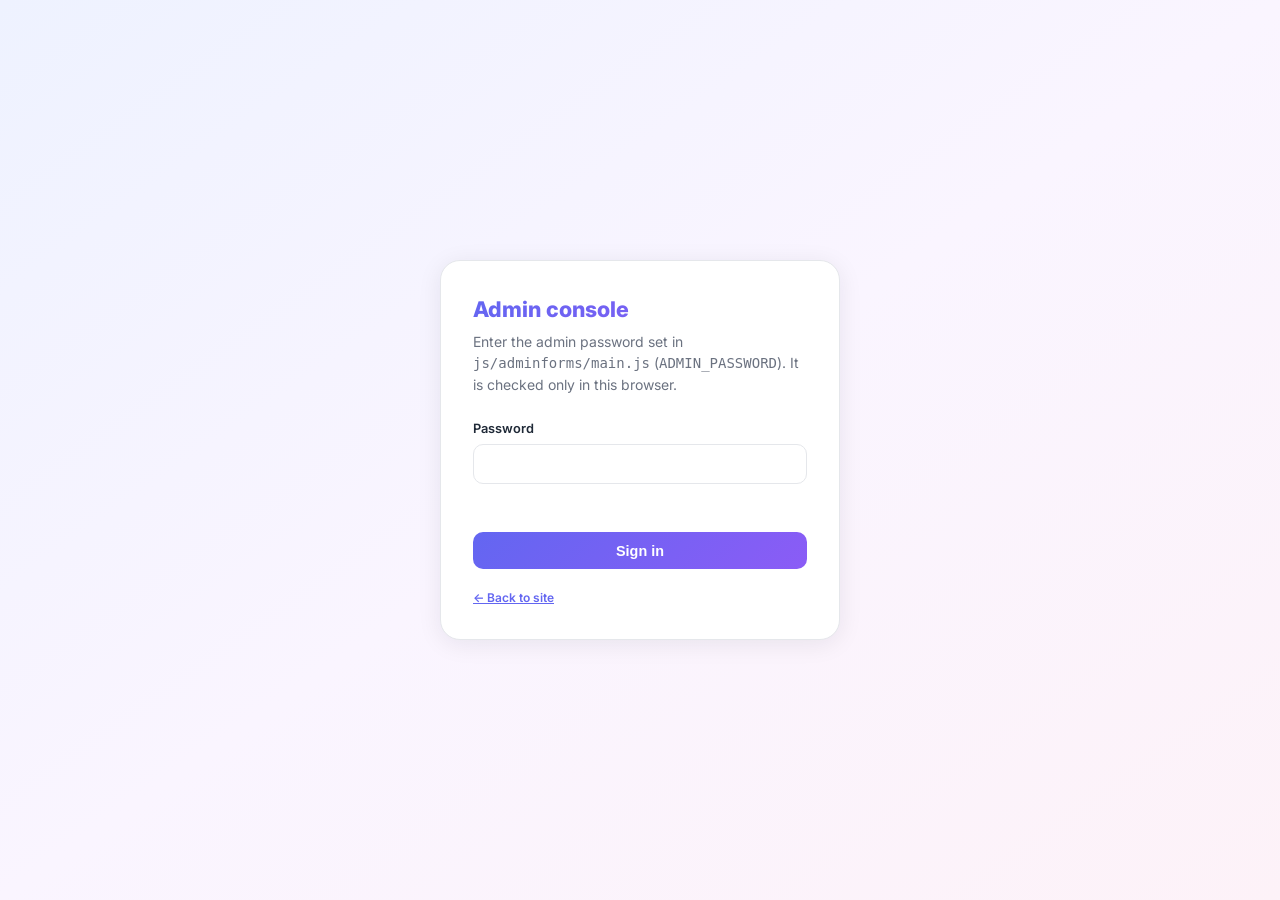
<file: adminforms/index.html>
<!DOCTYPE html>
<html lang="en">
<head>
    <meta charset="UTF-8">
    <meta name="viewport" content="width=device-width, initial-scale=1.0">
    <title>Admin — Forms</title>
    <link rel="preconnect" href="https://fonts.googleapis.com">
    <link rel="preconnect" href="https://fonts.gstatic.com" crossorigin>
    <link href="https://fonts.googleapis.com/css2?family=Inter:wght@400;500;600;700;800&family=Poppins:wght@500;600;700&display=swap" rel="stylesheet">
    <link rel="stylesheet" href="https://cdnjs.cloudflare.com/ajax/libs/font-awesome/6.4.0/css/all.min.css">
    <link rel="stylesheet" href="../css/adminforms.css">
</head>
<body class="adminforms-body">
    <div id="view-login" class="admin-login-wrap">
        <div class="admin-login-card">
            <h1>Admin console</h1>
            <p class="sub">Enter the admin password set in <code>js/adminforms/main.js</code> (<code>ADMIN_PASSWORD</code>). It is checked only in this browser.</p>
            <form id="login-form">
                <label for="login-password">Password</label>
                <input id="login-password" name="password" type="password" autocomplete="current-password" required>
                <div id="login-error" class="error" aria-live="polite"></div>
                <button type="submit" class="admin-btn admin-btn-primary">Sign in</button>
            </form>
            <p class="sub" style="margin-top:1.25rem;margin-bottom:0;font-size:0.75rem;">
                <a href="../index.html" style="color:var(--admin-primary);font-weight:600;">← Back to site</a>
            </p>
        </div>
    </div>

    <div id="view-app" class="adminforms-hidden">
        <div class="admin-shell">
            <header class="admin-topbar">
                <div class="admin-brand"><i class="fas fa-wpforms"></i> Forms</div>
                <div class="admin-topbar-actions">
                    <button type="button" class="admin-btn admin-btn-secondary admin-btn-sm" id="btn-logout">Log out</button>
                </div>
            </header>

            <div id="view-dashboard" class="admin-dash">
                <h2>Dashboard</h2>
                <p class="hint">Build drafts here, then use <strong>Offline share link</strong> so students open <code>fillform.html</code> with your link. Drafts stay in this browser’s localStorage.</p>
                <div class="admin-new-btns">
                    <button type="button" class="admin-btn admin-btn-primary" id="btn-new-form"><i class="fas fa-file-alt"></i> New form</button>
                </div>
                <section class="admin-section">
                    <div class="admin-section-title">Draft forms (this browser)</div>
                    <div class="admin-grid" id="form-list"></div>
                </section>
            </div>

            <div id="view-form-editor" class="adminforms-hidden">
                <div id="form-editor-root"></div>
            </div>
        </div>
    </div>

    <div id="modal-root"></div>

    <script type="module" src="../js/adminforms/main.js"></script>
</body>
</html>
</file>
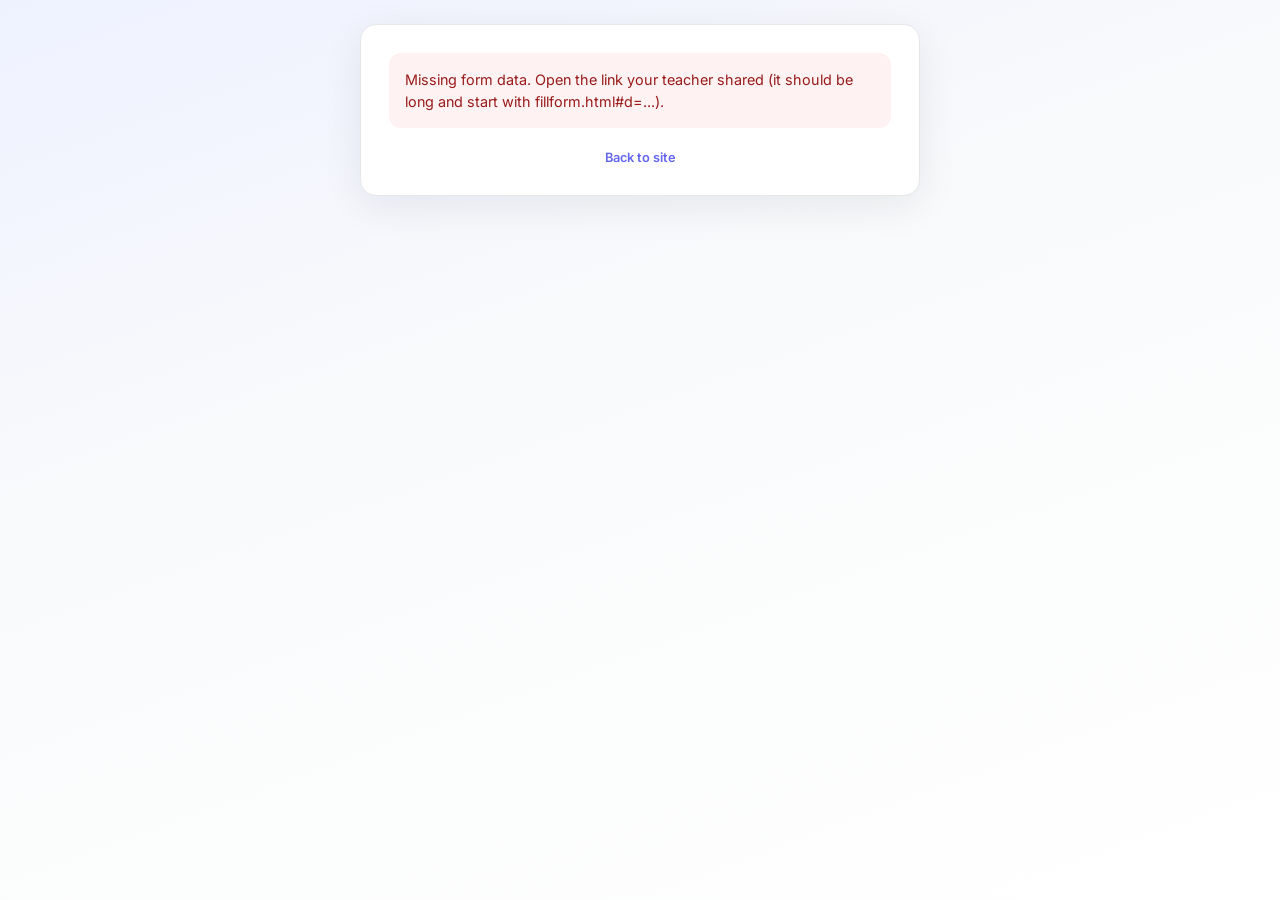
<file: fillform.html>
<!DOCTYPE html>
<html lang="en">
<head>
    <meta charset="UTF-8">
    <meta name="viewport" content="width=device-width, initial-scale=1.0">
    <title>Form</title>
    <link rel="preconnect" href="https://fonts.googleapis.com">
    <link rel="preconnect" href="https://fonts.gstatic.com" crossorigin>
    <link href="https://fonts.googleapis.com/css2?family=Inter:wght@400;500;600;700;800&display=swap" rel="stylesheet">
    <link rel="stylesheet" href="css/fillform.css">
</head>
<body class="fillform-body">
    <div id="fill-root"></div>
    <script type="module" src="js/fillform/main.js"></script>
</body>
</html>
</file>
<file: css/adminforms.css>
/* Admin forms console — standalone (matches site tokens) */
:root {
    --admin-primary: #6366f1;
    --admin-secondary: #8b5cf6;
    --admin-accent: #ec4899;
    --admin-text: #1f2937;
    --admin-muted: #6b7280;
    --admin-bg: #f3f4f6;
    --admin-card: #ffffff;
    --admin-border: #e5e7eb;
    --admin-danger: #dc2626;
    --admin-success: #059669;
    --admin-radius: 12px;
    --admin-shadow: 0 4px 24px rgba(15, 23, 42, 0.08);
}

* {
    box-sizing: border-box;
    margin: 0;
    padding: 0;
}

body.adminforms-body {
    font-family: 'Inter', 'Poppins', system-ui, sans-serif;
    background: var(--admin-bg);
    color: var(--admin-text);
    min-height: 100vh;
    line-height: 1.5;
}

.adminforms-hidden {
    display: none !important;
}

/* Login */
.admin-login-wrap {
    min-height: 100vh;
    display: flex;
    align-items: center;
    justify-content: center;
    padding: 1.5rem;
    background: linear-gradient(145deg, #eef2ff 0%, #faf5ff 50%, #fdf2f8 100%);
}

.admin-login-card {
    width: 100%;
    max-width: 400px;
    background: var(--admin-card);
    border-radius: 20px;
    padding: 2rem;
    box-shadow: var(--admin-shadow);
    border: 1px solid var(--admin-border);
}

.admin-login-card h1 {
    font-size: 1.35rem;
    font-weight: 800;
    background: linear-gradient(135deg, var(--admin-primary), var(--admin-secondary));
    -webkit-background-clip: text;
    -webkit-text-fill-color: transparent;
    background-clip: text;
    margin-bottom: 0.35rem;
}

.admin-login-card .sub {
    font-size: 0.875rem;
    color: var(--admin-muted);
    margin-bottom: 1.5rem;
}

.admin-login-card label {
    display: block;
    font-size: 0.8rem;
    font-weight: 600;
    color: var(--admin-text);
    margin-bottom: 0.35rem;
}

.admin-login-card input {
    width: 100%;
    padding: 0.65rem 0.85rem;
    border: 1px solid var(--admin-border);
    border-radius: 10px;
    font-size: 1rem;
    margin-bottom: 1rem;
}

.admin-login-card input:focus {
    outline: none;
    border-color: var(--admin-primary);
    box-shadow: 0 0 0 3px rgba(99, 102, 241, 0.2);
}

.admin-login-card .error {
    color: var(--admin-danger);
    font-size: 0.85rem;
    margin-bottom: 0.75rem;
    min-height: 1.25rem;
}

.admin-btn {
    display: inline-flex;
    align-items: center;
    justify-content: center;
    gap: 0.5rem;
    padding: 0.65rem 1.15rem;
    border-radius: 10px;
    font-weight: 600;
    font-size: 0.9rem;
    border: none;
    cursor: pointer;
    transition: transform 0.15s, box-shadow 0.15s;
}

.admin-btn:active {
    transform: scale(0.98);
}

.admin-btn-primary {
    background: linear-gradient(135deg, var(--admin-primary), var(--admin-secondary));
    color: #fff;
    width: 100%;
}

.admin-btn-primary:hover {
    box-shadow: 0 6px 20px rgba(99, 102, 241, 0.35);
}

.admin-toolbar .admin-btn-primary,
.admin-q-actions .admin-btn-primary {
    width: auto;
}

.admin-btn-secondary {
    background: var(--admin-card);
    color: var(--admin-text);
    border: 1px solid var(--admin-border);
}

.admin-btn-secondary:hover {
    background: var(--admin-bg);
}

.admin-btn-danger {
    background: #fef2f2;
    color: var(--admin-danger);
    border: 1px solid #fecaca;
}

.admin-btn-sm {
    padding: 0.4rem 0.75rem;
    font-size: 0.8rem;
}

/* Shell */
.admin-shell {
    max-width: 1100px;
    margin: 0 auto;
    padding: 1rem 1.25rem 3rem;
}

.admin-topbar {
    display: flex;
    align-items: center;
    justify-content: space-between;
    flex-wrap: wrap;
    gap: 0.75rem;
    padding: 1rem 0 1.5rem;
    border-bottom: 1px solid var(--admin-border);
    margin-bottom: 1.5rem;
}

.admin-brand {
    font-weight: 800;
    font-size: 1.1rem;
    background: linear-gradient(135deg, var(--admin-primary), var(--admin-accent));
    -webkit-background-clip: text;
    -webkit-text-fill-color: transparent;
    background-clip: text;
}

.admin-topbar-actions {
    display: flex;
    gap: 0.5rem;
    flex-wrap: wrap;
}

/* Dashboard */
.admin-dash h2 {
    font-size: 1.25rem;
    margin-bottom: 0.5rem;
}

.admin-dash .hint {
    color: var(--admin-muted);
    font-size: 0.9rem;
    margin-bottom: 1.5rem;
}

.admin-section {
    margin-bottom: 2rem;
}

.admin-section-title {
    font-size: 0.75rem;
    text-transform: uppercase;
    letter-spacing: 0.06em;
    color: var(--admin-muted);
    font-weight: 700;
    margin-bottom: 0.75rem;
}

.admin-grid {
    display: grid;
    grid-template-columns: repeat(auto-fill, minmax(260px, 1fr));
    gap: 1rem;
}

.admin-card-item {
    background: var(--admin-card);
    border: 1px solid var(--admin-border);
    border-radius: var(--admin-radius);
    padding: 1.1rem;
    box-shadow: var(--admin-shadow);
    display: flex;
    flex-direction: column;
    gap: 0.75rem;
}

.admin-card-item .title {
    font-weight: 700;
    font-size: 1rem;
}

.admin-card-item .meta {
    font-size: 0.8rem;
    color: var(--admin-muted);
}

.admin-card-item .actions {
    display: flex;
    flex-wrap: wrap;
    gap: 0.4rem;
    margin-top: auto;
}

.admin-new-btns {
    display: flex;
    flex-wrap: wrap;
    gap: 0.75rem;
    margin-bottom: 2rem;
}

/* Editor */
.admin-editor-header {
    margin-bottom: 1.25rem;
}

.admin-editor-header input.title-input {
    width: 100%;
    font-size: 1.5rem;
    font-weight: 700;
    border: none;
    border-bottom: 2px solid var(--admin-border);
    padding: 0.5rem 0;
    margin-bottom: 0.75rem;
    background: transparent;
}

.admin-editor-header input.title-input:focus {
    outline: none;
    border-color: var(--admin-primary);
}

.admin-editor-header textarea.desc-input {
    width: 100%;
    min-height: 72px;
    padding: 0.65rem;
    border: 1px solid var(--admin-border);
    border-radius: 10px;
    font-family: inherit;
    resize: vertical;
}

.admin-toolbar {
    display: flex;
    flex-wrap: wrap;
    gap: 0.5rem;
    margin-bottom: 1.25rem;
    padding: 0.75rem;
    background: var(--admin-card);
    border-radius: var(--admin-radius);
    border: 1px solid var(--admin-border);
    align-items: center;
}

.admin-toolbar label {
    font-size: 0.8rem;
    font-weight: 600;
    color: var(--admin-muted);
    margin-right: 0.25rem;
}

.admin-toolbar select {
    padding: 0.45rem 0.65rem;
    border-radius: 8px;
    border: 1px solid var(--admin-border);
    font-size: 0.85rem;
}

.admin-questions {
    display: flex;
    flex-direction: column;
    gap: 1rem;
}

.admin-q-card {
    background: var(--admin-card);
    border: 1px solid var(--admin-border);
    border-radius: var(--admin-radius);
    padding: 1rem 1.1rem;
    box-shadow: var(--admin-shadow);
    position: relative;
}

.admin-q-card .q-type-badge {
    display: inline-block;
    font-size: 0.65rem;
    font-weight: 700;
    text-transform: uppercase;
    letter-spacing: 0.04em;
    padding: 0.2rem 0.5rem;
    border-radius: 6px;
    background: #eef2ff;
    color: var(--admin-primary);
    margin-bottom: 0.65rem;
}

.admin-q-card .q-title-input {
    width: 100%;
    font-weight: 600;
    font-size: 1rem;
    border: 1px solid transparent;
    padding: 0.35rem;
    border-radius: 6px;
    margin-bottom: 0.5rem;
}

.admin-q-card .q-title-input:focus {
    outline: none;
    border-color: var(--admin-border);
    background: var(--admin-bg);
}

.admin-q-row {
    display: flex;
    flex-wrap: wrap;
    align-items: center;
    gap: 0.75rem;
    margin-top: 0.5rem;
}

.admin-q-row label {
    font-size: 0.85rem;
    display: flex;
    align-items: center;
    gap: 0.35rem;
    cursor: pointer;
}

.admin-options-list {
    margin-top: 0.5rem;
    display: flex;
    flex-direction: column;
    gap: 0.35rem;
}

.admin-options-list .opt-row {
    display: flex;
    gap: 0.5rem;
    align-items: center;
}

.admin-options-list input {
    flex: 1;
    padding: 0.45rem 0.6rem;
    border: 1px solid var(--admin-border);
    border-radius: 8px;
}

.admin-q-actions {
    display: flex;
    flex-wrap: wrap;
    gap: 0.35rem;
    margin-top: 0.75rem;
    padding-top: 0.75rem;
    border-top: 1px solid var(--admin-border);
}

.admin-scale-row {
    display: flex;
    flex-wrap: wrap;
    gap: 0.75rem;
    align-items: center;
    margin-top: 0.5rem;
}

.admin-scale-row input[type='number'] {
    width: 4rem;
    padding: 0.4rem;
    border-radius: 8px;
    border: 1px solid var(--admin-border);
}

/* Modal */
.admin-modal-overlay {
    position: fixed;
    inset: 0;
    background: rgba(15, 23, 42, 0.45);
    z-index: 1000;
    display: flex;
    align-items: flex-start;
    justify-content: center;
    padding: 2rem 1rem;
    overflow-y: auto;
}

.admin-modal {
    background: var(--admin-card);
    border-radius: 16px;
    max-width: 640px;
    width: 100%;
    max-height: calc(100vh - 4rem);
    overflow-y: auto;
    box-shadow: 0 25px 50px rgba(0, 0, 0, 0.2);
    border: 1px solid var(--admin-border);
}

.admin-modal-header {
    display: flex;
    justify-content: space-between;
    align-items: center;
    padding: 1rem 1.25rem;
    border-bottom: 1px solid var(--admin-border);
    position: sticky;
    top: 0;
    background: var(--admin-card);
    z-index: 1;
}

.admin-modal-header h3 {
    font-size: 1.05rem;
}

.admin-modal-body {
    padding: 1.25rem;
}

.admin-modal-footer {
    padding: 1rem 1.25rem;
    border-top: 1px solid var(--admin-border);
    display: flex;
    justify-content: flex-end;
    gap: 0.5rem;
}

/* Preview (student-like) */
.admin-preview-form .pv-title {
    font-size: 1.35rem;
    font-weight: 800;
    margin-bottom: 0.35rem;
}

.admin-preview-form .pv-desc {
    color: var(--admin-muted);
    margin-bottom: 1.25rem;
    font-size: 0.95rem;
}

.admin-preview-q {
    margin-bottom: 1.25rem;
    padding-bottom: 1rem;
    border-bottom: 1px solid var(--admin-border);
}

.admin-preview-q .pv-q-title {
    font-weight: 600;
    margin-bottom: 0.5rem;
}

.admin-preview-q .pv-req {
    color: var(--admin-danger);
}

.admin-preview-q input[type='text'],
.admin-preview-q textarea {
    width: 100%;
    padding: 0.5rem;
    border: 1px solid var(--admin-border);
    border-radius: 8px;
    font-family: inherit;
}

.admin-preview-q textarea {
    min-height: 80px;
}

.admin-preview-q .pv-opts label {
    display: flex;
    align-items: center;
    gap: 0.5rem;
    margin: 0.35rem 0;
    font-size: 0.95rem;
}

.admin-share-box {
    background: var(--admin-bg);
    padding: 0.75rem;
    border-radius: 10px;
    font-size: 0.8rem;
    word-break: break-all;
    margin-top: 0.75rem;
    border: 1px dashed var(--admin-border);
}

.empty-state {
    text-align: center;
    padding: 2rem;
    color: var(--admin-muted);
    font-size: 0.95rem;
}

@media (max-width: 520px) {
    .admin-editor-header input.title-input {
        font-size: 1.2rem;
    }
}
</file>
<file: css/fillform.css>
/* Public form fill page (opened from shared link) */
:root {
    --ff-primary: #6366f1;
    --ff-text: #1f2937;
    --ff-muted: #6b7280;
    --ff-bg: #f3f4f6;
    --ff-card: #fff;
    --ff-border: #e5e7eb;
    --ff-danger: #dc2626;
}

* {
    box-sizing: border-box;
    margin: 0;
    padding: 0;
}

body.fillform-body {
    font-family: 'Inter', system-ui, sans-serif;
    background: linear-gradient(160deg, #eef2ff 0%, #f9fafb 40%, #fff 100%);
    color: var(--ff-text);
    min-height: 100vh;
    padding: 1.5rem 1rem 3rem;
    line-height: 1.5;
}

.fillform-wrap {
    max-width: 560px;
    margin: 0 auto;
}

.fillform-card {
    background: var(--ff-card);
    border-radius: 16px;
    padding: 1.75rem;
    box-shadow: 0 10px 40px rgba(15, 23, 42, 0.08);
    border: 1px solid var(--ff-border);
}

.fillform-title {
    font-size: 1.35rem;
    font-weight: 800;
    margin-bottom: 0.35rem;
    background: linear-gradient(135deg, #6366f1, #8b5cf6);
    -webkit-background-clip: text;
    -webkit-text-fill-color: transparent;
    background-clip: text;
}

.fillform-desc {
    color: var(--ff-muted);
    font-size: 0.95rem;
    margin-bottom: 1.5rem;
}

.fillform-q {
    margin-bottom: 1.35rem;
}

.fillform-q label.q-label {
    display: block;
    font-weight: 600;
    margin-bottom: 0.45rem;
    font-size: 0.95rem;
}

.fillform-q .req {
    color: var(--ff-danger);
}

.fillform-q input[type='text'],
.fillform-q textarea,
.fillform-q select {
    width: 100%;
    padding: 0.55rem 0.65rem;
    border: 1px solid var(--ff-border);
    border-radius: 10px;
    font-size: 1rem;
    font-family: inherit;
}

.fillform-q textarea {
    min-height: 100px;
    resize: vertical;
}

.fillform-q .opts label {
    display: flex;
    align-items: center;
    gap: 0.5rem;
    margin: 0.4rem 0;
    font-weight: 400;
    cursor: pointer;
}

.fillform-q .scale-row {
    display: flex;
    flex-wrap: wrap;
    align-items: center;
    gap: 0.5rem;
    margin-top: 0.35rem;
}

.fillform-q .scale-row label {
    display: inline-flex;
    align-items: center;
    gap: 0.25rem;
    font-weight: 500;
}

.fillform-submit {
    width: 100%;
    margin-top: 0.5rem;
    padding: 0.85rem 1rem;
    border: none;
    border-radius: 12px;
    font-weight: 700;
    font-size: 1rem;
    cursor: pointer;
    background: linear-gradient(135deg, #6366f1, #8b5cf6);
    color: #fff;
}

.fillform-submit:hover {
    filter: brightness(1.05);
}

.fillform-error {
    background: #fef2f2;
    color: #991b1b;
    padding: 1rem;
    border-radius: 12px;
    margin-bottom: 1rem;
    font-size: 0.9rem;
}

.fillform-success {
    background: #ecfdf5;
    color: #065f46;
    padding: 1rem;
    border-radius: 12px;
    margin-top: 1rem;
    font-size: 0.9rem;
}

.fillform-foot {
    text-align: center;
    margin-top: 1.25rem;
    font-size: 0.8rem;
    color: var(--ff-muted);
}

.fillform-foot a {
    color: var(--ff-primary);
    font-weight: 600;
    text-decoration: none;
}
</file>
